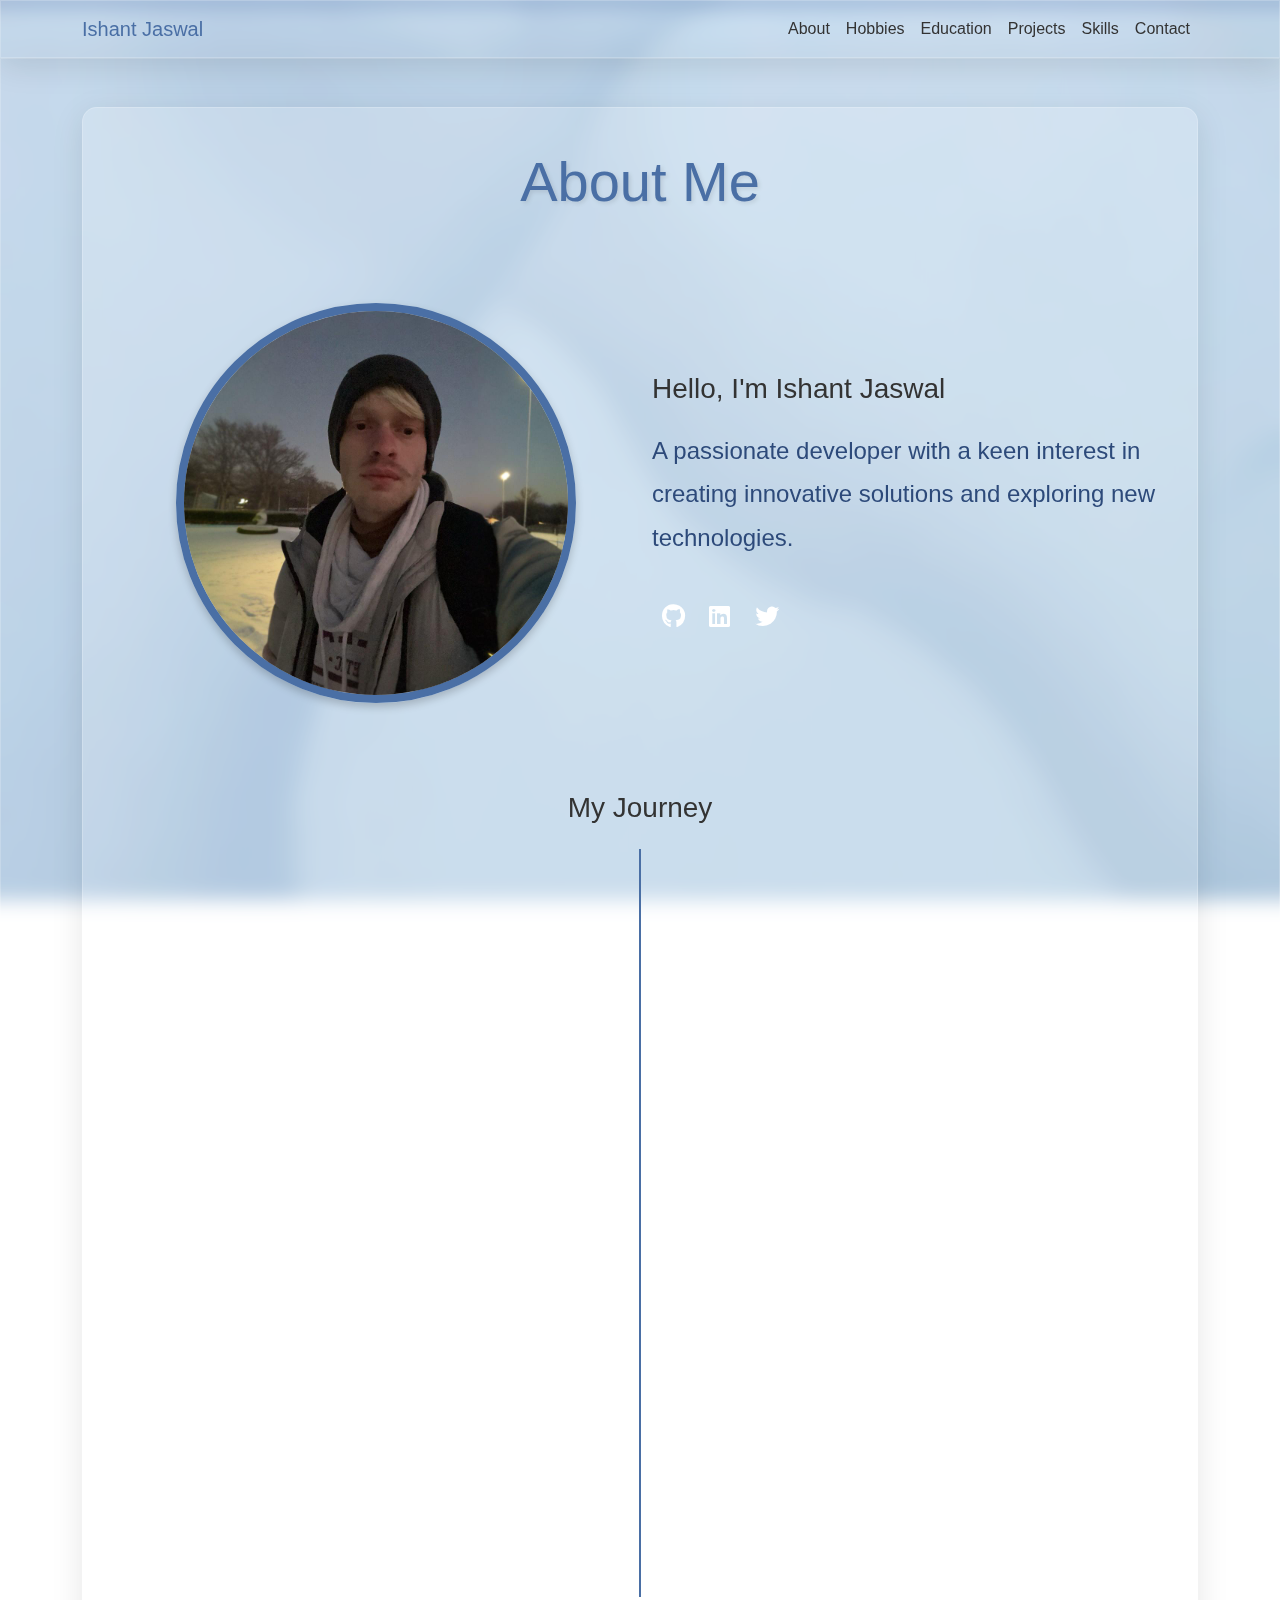
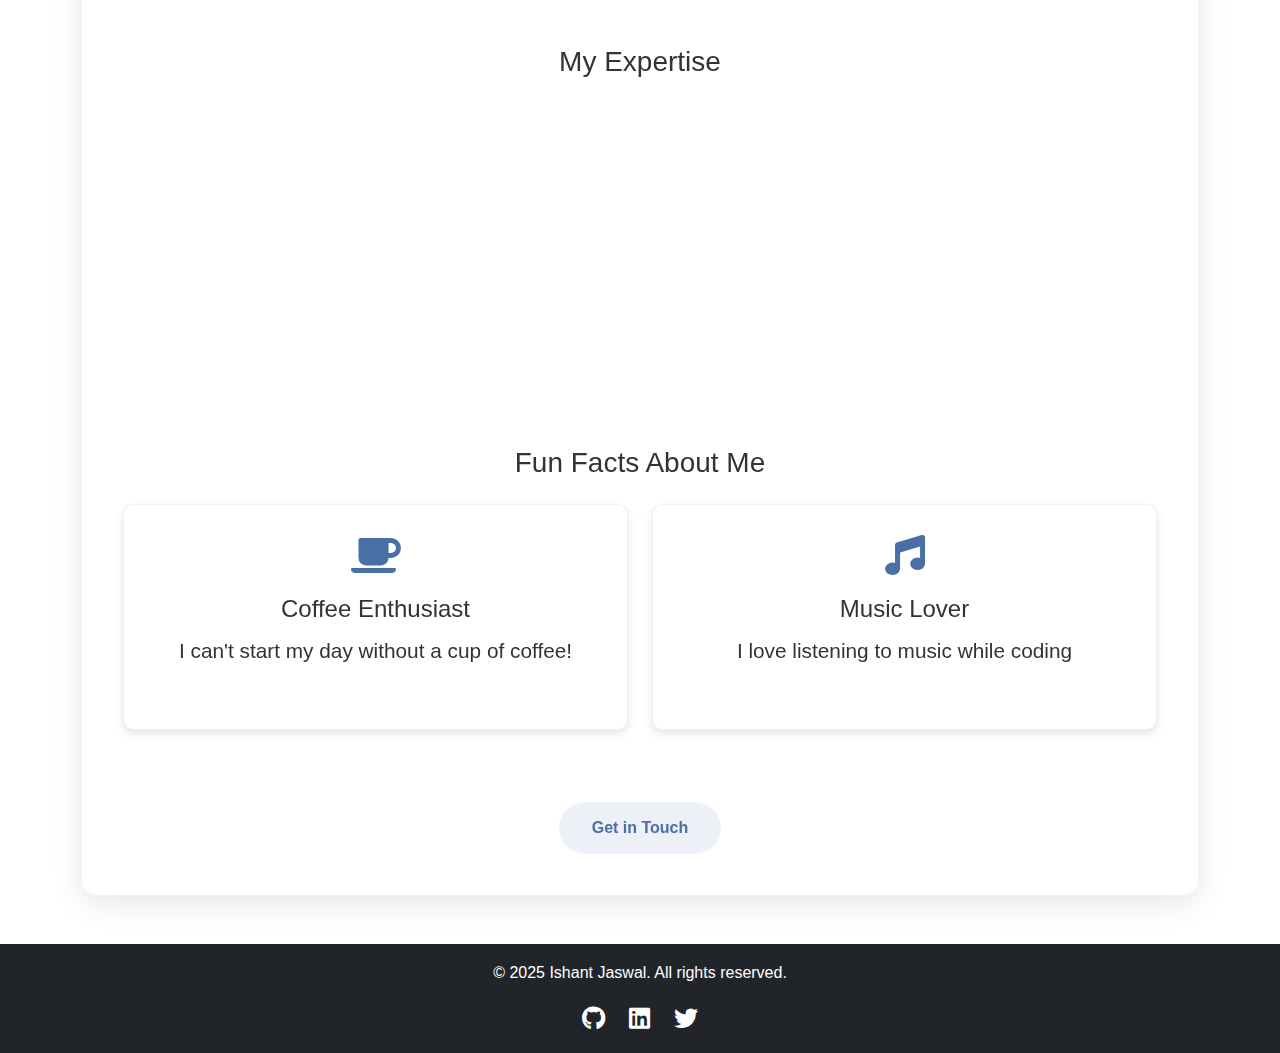
<file: about.html>
<!DOCTYPE html>
<html lang="en">
  <head>
    <meta charset="UTF-8" />
    <meta name="viewport" content="width=device-width, initial-scale=1.0" />
    <title>About - Ishant Jaswal</title>
    <!-- Bootstrap CSS -->
    <link
      href="https://cdn.jsdelivr.net/npm/bootstrap@5.3.0/dist/css/bootstrap.min.css"
      rel="stylesheet"
    />
    <!-- Font Awesome for Icons -->
    <link
      rel="stylesheet"
      href="https://cdnjs.cloudflare.com/ajax/libs/font-awesome/6.0.0/css/all.min.css"
    />
    <!-- Custom CSS -->
    <link rel="stylesheet" href="styles.css" />
    <link rel="stylesheet" href="animations.css" />
  </head>
  <body>
    <!-- Preloader -->
    <div class="preloader">
      <div class="spinner"></div>
    </div>

    <!-- Scroll Progress Bar -->
    <div class="scroll-progress"></div>

    <!-- Sticky Navigation Bar -->
    <nav class="navbar navbar-expand-lg navbar-light sticky-top">
      <div class="container">
        <a class="navbar-brand" href="index.html">Ishant Jaswal</a>
        <button
          class="navbar-toggler"
          type="button"
          data-bs-toggle="collapse"
          data-bs-target="#navbarNav"
          aria-controls="navbarNav"
          aria-expanded="false"
          aria-label="Toggle navigation"
        >
          <span class="navbar-toggler-icon"></span>
        </button>
        <div class="collapse navbar-collapse" id="navbarNav">
          <ul class="navbar-nav ms-auto">
            <li class="nav-item">
              <a class="nav-link active" href="about.html">About</a>
            </li>
            <li class="nav-item">
              <a class="nav-link" href="hobbies.html">Hobbies</a>
            </li>
            <li class="nav-item">
              <a class="nav-link" href="education.html">Education</a>
            </li>
            <li class="nav-item">
              <a class="nav-link" href="projects.html">Projects</a>
            </li>
            <li class="nav-item">
              <a class="nav-link" href="skills.html">Skills</a>
            </li>
            <li class="nav-item">
              <a class="nav-link" href="contact.html">Contact</a>
            </li>
          </ul>
        </div>
      </div>
    </nav>

    <!-- About Section -->
    <section id="about" class="py-5">
      <div class="container">
        <div id="particles-js"></div>
        <div class="about-content">
          <h2 class="text-center mb-5">About Me</h2>

          <!-- Profile Section -->
          <div class="row align-items-center mb-5">
            <div class="col-md-6 text-center">
              <div class="profile-img">
                <img
                  src="profile.jpg"
                  alt="Ishant Jaswal"
                  class="img-fluid rounded-circle"
                />
              </div>
            </div>
            <div class="col-md-6">
              <h3 class="mb-4">Hello, I'm Ishant Jaswal</h3>
              <p class="lead">
                A passionate developer with a keen interest in creating
                innovative solutions and exploring new technologies.
              </p>
              <div class="social-links mt-4">
                <a href="#" target="_blank"><i class="fab fa-github"></i></a>
                <a href="#" target="_blank"><i class="fab fa-linkedin"></i></a>
                <a href="#" target="_blank"><i class="fab fa-twitter"></i></a>
              </div>
            </div>
          </div>

          <!-- Timeline Section -->
          <div class="timeline-section mb-5">
            <h3 class="text-center mb-4">My Journey</h3>
            <div class="timeline">
              <div class="timeline-item">
                <div class="timeline-content">
                  <h4>2025 - Present</h4>
                  <p>Working on personal projects and expanding my skill set</p>
                </div>
              </div>
              <div class="timeline-item">
                <div class="timeline-content">
                  <h4>2022 - 2024</h4>
                  <p>
                    Completed various web development courses and certifications
                  </p>
                </div>
              </div>
              <div class="timeline-item">
                <div class="timeline-content">
                  <h4>2021 - 2022</h4>
                  <p>Started learning programming and web development</p>
                </div>
              </div>
            </div>
          </div>

          <!-- Skills Preview Section -->
          <div class="skills-preview mb-5">
            <h3 class="text-center mb-4">My Expertise</h3>
            <div class="row">
              <div class="col-md-4 mb-4">
                <div class="skill-card text-center">
                  <i class="fas fa-code skill-icon"></i>
                  <h4>Frontend Development</h4>
                  <p>HTML, CSS, JavaScript, React</p>
                </div>
              </div>
              <div class="col-md-4 mb-4">
                <div class="skill-card text-center">
                  <i class="fas fa-server skill-icon"></i>
                  <h4>Backend Development</h4>
                  <p>Node.js & SQL</p>
                </div>
              </div>
              <div class="col-md-4 mb-4">
                <div class="skill-card text-center">
                  <i class="fas fa-tools skill-icon"></i>
                  <h4>Tools & Others</h4>
                  <p>Git, VS Code, Bootstrap</p>
                </div>
              </div>
            </div>
          </div>

          <!-- Fun Facts Section -->
          <div class="fun-facts mb-5">
            <h3 class="text-center mb-4">Fun Facts About Me</h3>
            <div class="row">
              <div class="col-md-6 mb-4">
                <div class="fact-card">
                  <i class="fas fa-coffee fact-icon"></i>
                  <h4>Coffee Enthusiast</h4>
                  <p>I can't start my day without a cup of coffee!</p>
                </div>
              </div>
              <div class="col-md-6 mb-4">
                <div class="fact-card">
                  <i class="fas fa-music fact-icon"></i>
                  <h4>Music Lover</h4>
                  <p>I love listening to music while coding</p>
                </div>
              </div>
            </div>
          </div>

          <!-- Call to Action -->
          <div class="text-center mt-5">
            <a href="contact.html" class="btn btn-primary btn-lg"
              >Get in Touch</a
            >
          </div>
        </div>
      </div>
    </section>

    <!-- Footer -->
    <footer class="bg-dark text-white text-center py-3">
      <div class="container">
        <p>&copy; 2025 Ishant Jaswal. All rights reserved.</p>
        <div class="social-links">
          <a href="#" target="_blank"><i class="fab fa-github"></i></a>
          <a href="#" target="_blank"><i class="fab fa-linkedin"></i></a>
          <a href="#" target="_blank"><i class="fab fa-twitter"></i></a>
        </div>
      </div>
    </footer>

    <!-- Back to Top Button -->
    <button class="back-to-top" aria-label="Back to Top">
      <i class="fas fa-arrow-up"></i>
    </button>

    <!-- Bootstrap JS -->
    <script src="https://cdn.jsdelivr.net/npm/bootstrap@5.3.0/dist/js/bootstrap.bundle.min.js"></script>
    <!-- Custom JS -->
    <script src="script.js"></script>
  </body>
</html>
</file>
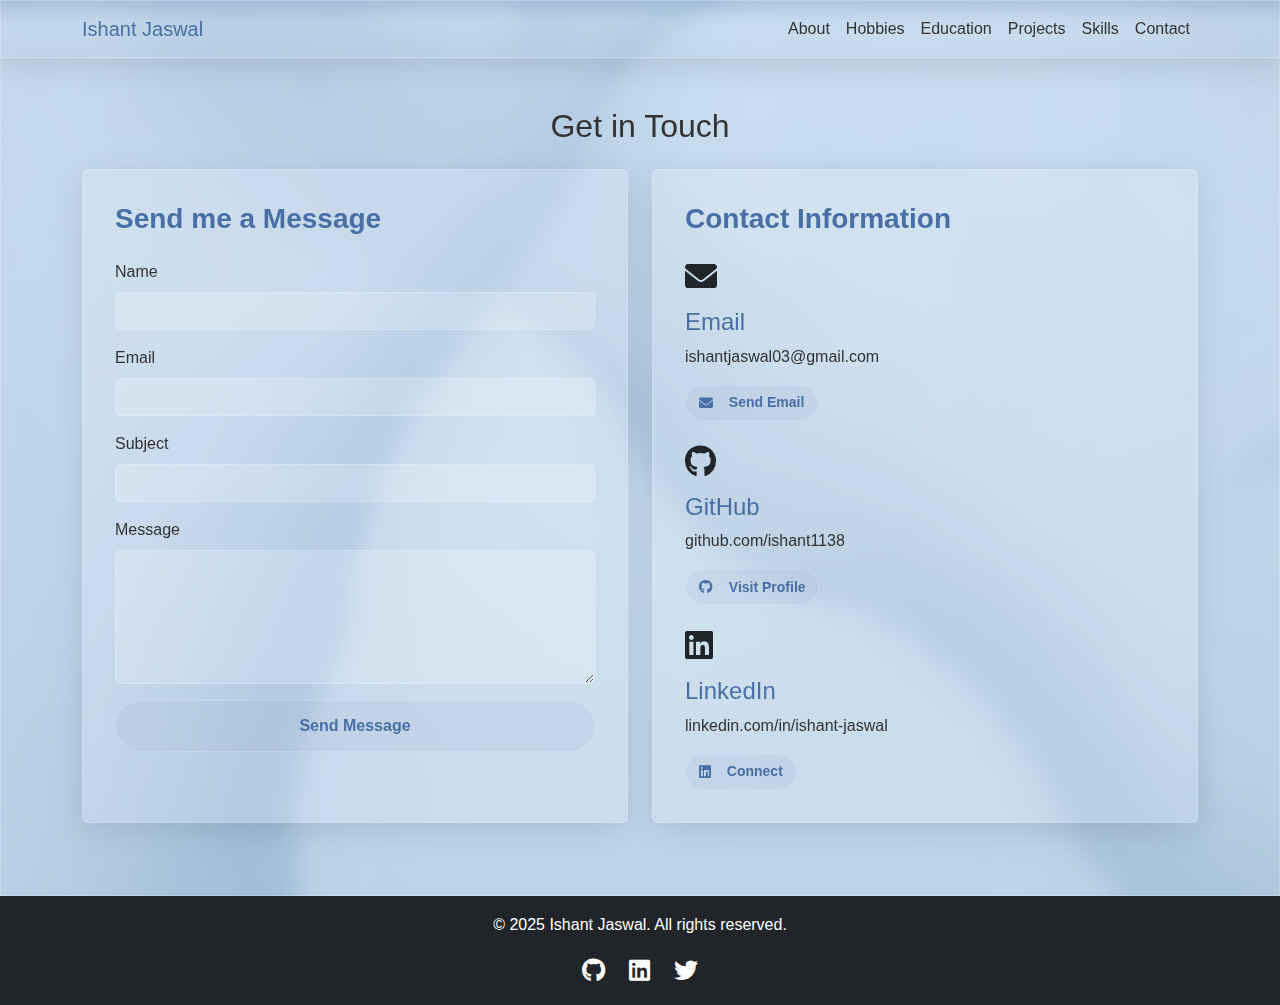
<file: contact.html>
<!DOCTYPE html>
<html lang="en">
  <head>
    <meta charset="UTF-8" />
    <meta name="viewport" content="width=device-width, initial-scale=1.0" />
    <title>Contact - Ishant Jaswal</title>
    <!-- Bootstrap CSS -->
    <link
      href="https://cdn.jsdelivr.net/npm/bootstrap@5.3.0/dist/css/bootstrap.min.css"
      rel="stylesheet"
    />
    <!-- Font Awesome for Icons -->
    <link
      rel="stylesheet"
      href="https://cdnjs.cloudflare.com/ajax/libs/font-awesome/6.0.0/css/all.min.css"
    />
    <!-- Custom CSS -->
    <link rel="stylesheet" href="styles.css" />
    <link rel="stylesheet" href="animations.css" />
  </head>
  <body>
    <!-- Preloader -->
    <div class="preloader">
      <div class="spinner"></div>
    </div>

    <!-- Scroll Progress Bar -->
    <div class="scroll-progress"></div>

    <!-- Sticky Navigation Bar -->
    <nav class="navbar navbar-expand-lg navbar-light sticky-top">
      <div class="container">
        <a class="navbar-brand" href="index.html">Ishant Jaswal</a>
        <button
          class="navbar-toggler"
          type="button"
          data-bs-toggle="collapse"
          data-bs-target="#navbarNav"
          aria-controls="navbarNav"
          aria-expanded="false"
          aria-label="Toggle navigation"
        >
          <span class="navbar-toggler-icon"></span>
        </button>
        <div class="collapse navbar-collapse" id="navbarNav">
          <ul class="navbar-nav ms-auto">
            <li class="nav-item">
              <a class="nav-link" href="about.html">About</a>
            </li>
            <li class="nav-item">
              <a class="nav-link" href="hobbies.html">Hobbies</a>
            </li>
            <li class="nav-item">
              <a class="nav-link" href="education.html">Education</a>
            </li>
            <li class="nav-item">
              <a class="nav-link" href="projects.html">Projects</a>
            </li>
            <li class="nav-item">
              <a class="nav-link" href="skills.html">Skills</a>
            </li>
            <li class="nav-item">
              <a class="nav-link active" href="contact.html">Contact</a>
            </li>
          </ul>
        </div>
      </div>
    </nav>

    <!-- Contact Section -->
    <section id="contact" class="py-5">
      <div class="container">
        <h2 class="text-center mb-4">Get in Touch</h2>
        <div class="row">
          <!-- Contact Form -->
          <div class="col-md-6 mb-4">
            <div class="card card-3d h-100 reveal">
              <div class="card-body">
                <h3 class="card-title text-center mb-4">Send me a Message</h3>
                <form id="contactForm">
                  <div class="mb-3">
                    <label for="name" class="form-label">Name</label>
                    <input
                      type="text"
                      class="form-control"
                      id="name"
                      required
                    />
                  </div>
                  <div class="mb-3">
                    <label for="email" class="form-label">Email</label>
                    <input
                      type="email"
                      class="form-control"
                      id="email"
                      required
                    />
                  </div>
                  <div class="mb-3">
                    <label for="subject" class="form-label">Subject</label>
                    <input
                      type="text"
                      class="form-control"
                      id="subject"
                      required
                    />
                  </div>
                  <div class="mb-3">
                    <label for="message" class="form-label">Message</label>
                    <textarea
                      class="form-control"
                      id="message"
                      rows="5"
                      required
                    ></textarea>
                  </div>
                  <button type="submit" class="btn btn-primary w-100">
                    Send Message
                  </button>
                </form>
              </div>
            </div>
          </div>

          <!-- Contact Information -->
          <div class="col-md-6 mb-4">
            <div class="card card-3d h-100 reveal">
              <div class="card-body">
                <h3 class="card-title text-center mb-4">Contact Information</h3>
                <div class="contact-info">
                  <div class="contact-item mb-4">
                    <i class="fas fa-envelope fa-2x mb-3"></i>
                    <h4>Email</h4>
                    <p>ishantjaswal03@gmail.com</p>
                    <div class="d-flex gap-2">
                      <a
                        href="mailto:ishantjaswal03@gmail.com"
                        class="btn btn-outline-primary btn-sm"
                      >
                        <i class="fas fa-envelope"></i> Send Email
                      </a>
                    </div>
                  </div>
                  <div class="contact-item mb-4">
                    <i class="fab fa-github fa-2x mb-3"></i>
                    <h4>GitHub</h4>
                    <p>github.com/ishant1138</p>
                    <div class="d-flex gap-2">
                      <a
                        href="https://github.com/ishant1138"
                        class="btn btn-outline-primary btn-sm"
                        target="_blank"
                      >
                        <i class="fab fa-github"></i> Visit Profile
                      </a>
                    </div>
                  </div>
                  <div class="contact-item">
                    <i class="fab fa-linkedin fa-2x mb-3"></i>
                    <h4>LinkedIn</h4>
                    <p>linkedin.com/in/ishant-jaswal</p>
                    <div class="d-flex gap-2">
                      <a
                        href="#"
                        class="btn btn-outline-primary btn-sm"
                        target="_blank"
                      >
                        <i class="fab fa-linkedin"></i> Connect
                      </a>
                    </div>
                  </div>
                </div>
              </div>
            </div>
          </div>
        </div>
      </div>
    </section>

    <!-- Footer -->
    <footer class="bg-dark text-white text-center py-3">
      <div class="container">
        <p>&copy; 2025 Ishant Jaswal. All rights reserved.</p>
        <div class="social-links">
          <a href="#" target="_blank"><i class="fab fa-github"></i></a>
          <a href="#" target="_blank"><i class="fab fa-linkedin"></i></a>
          <a href="#" target="_blank"><i class="fab fa-twitter"></i></a>
        </div>
      </div>
    </footer>

    <!-- Back to Top Button -->
    <button class="back-to-top" aria-label="Back to Top">
      <i class="fas fa-arrow-up"></i>
    </button>

    <!-- Bootstrap JS -->
    <script src="https://cdn.jsdelivr.net/npm/bootstrap@5.3.0/dist/js/bootstrap.bundle.min.js"></script>
    <!-- Custom JS -->
    <script src="script.js"></script>
  </body>
</html>
</file>
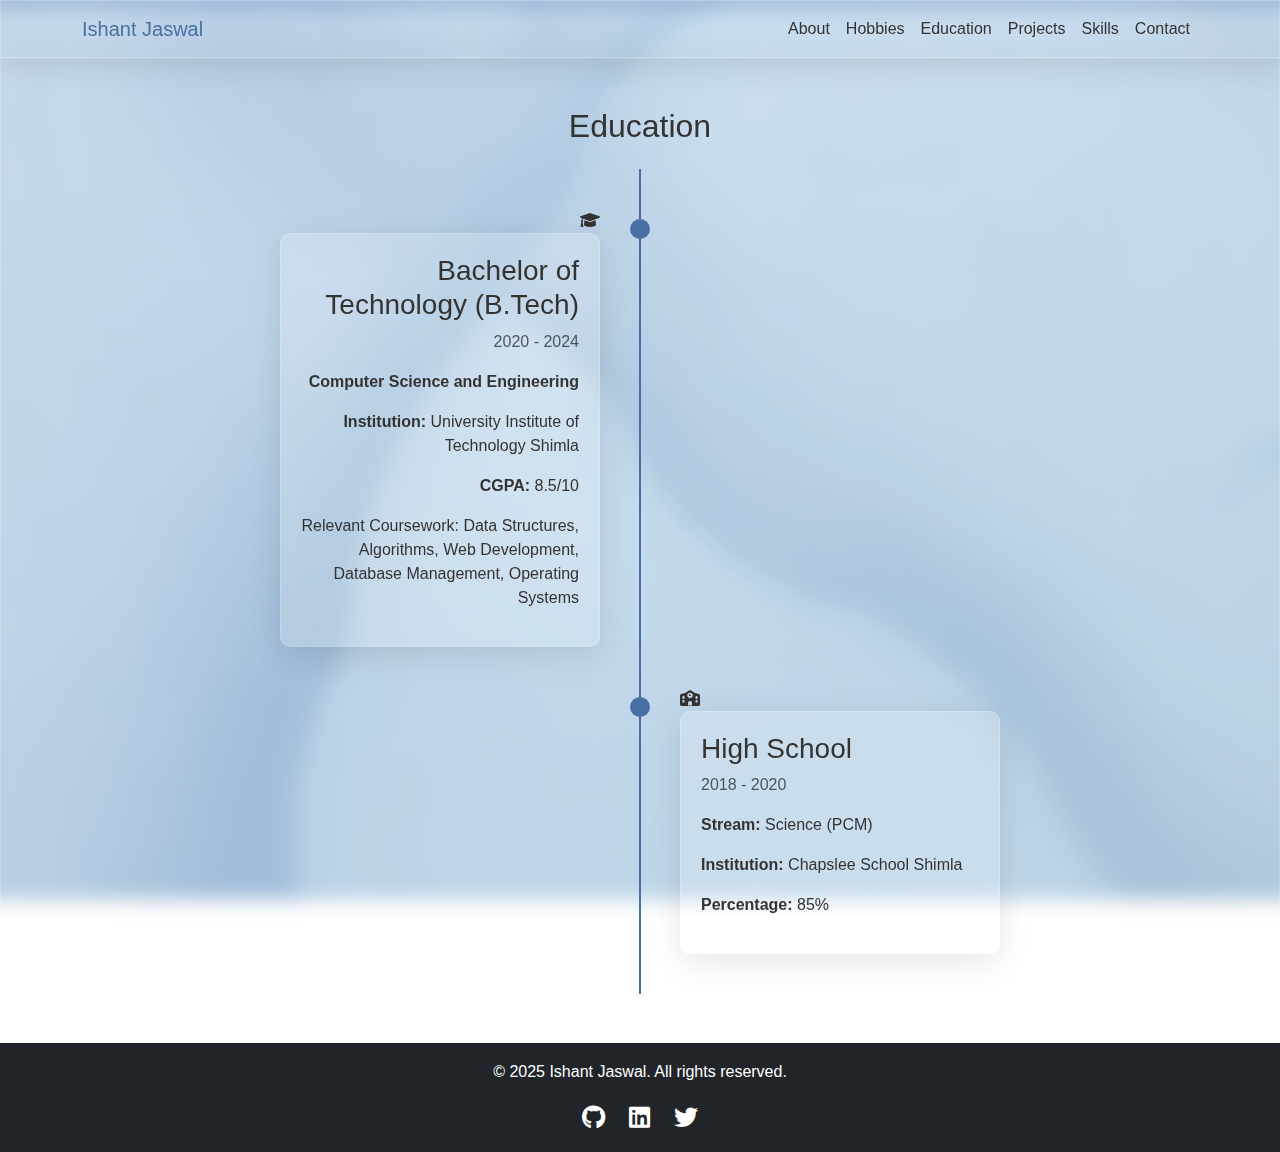
<file: education.html>
<!DOCTYPE html>
<html lang="en">
  <head>
    <meta charset="UTF-8" />
    <meta name="viewport" content="width=device-width, initial-scale=1.0" />
    <title>Education - Ishant Jaswal</title>
    <!-- Bootstrap CSS -->
    <link
      href="https://cdn.jsdelivr.net/npm/bootstrap@5.3.0/dist/css/bootstrap.min.css"
      rel="stylesheet"
    />
    <!-- Font Awesome for Icons -->
    <link
      rel="stylesheet"
      href="https://cdnjs.cloudflare.com/ajax/libs/font-awesome/6.0.0/css/all.min.css"
    />
    <!-- Custom CSS -->
    <link rel="stylesheet" href="styles.css" />
    <link rel="stylesheet" href="animations.css" />
  </head>
  <body>
    <!-- Preloader -->
    <div class="preloader">
      <div class="spinner"></div>
    </div>

    <!-- Scroll Progress Bar -->
    <div class="scroll-progress"></div>

    <!-- Sticky Navigation Bar -->
    <nav class="navbar navbar-expand-lg navbar-light sticky-top">
      <div class="container">
        <a class="navbar-brand" href="index.html">Ishant Jaswal</a>
        <button
          class="navbar-toggler"
          type="button"
          data-bs-toggle="collapse"
          data-bs-target="#navbarNav"
          aria-controls="navbarNav"
          aria-expanded="false"
          aria-label="Toggle navigation"
        >
          <span class="navbar-toggler-icon"></span>
        </button>
        <div class="collapse navbar-collapse" id="navbarNav">
          <ul class="navbar-nav ms-auto">
            <li class="nav-item">
              <a class="nav-link" href="about.html">About</a>
            </li>
            <li class="nav-item">
              <a class="nav-link" href="hobbies.html">Hobbies</a>
            </li>
            <li class="nav-item">
              <a class="nav-link active" href="education.html">Education</a>
            </li>
            <li class="nav-item">
              <a class="nav-link" href="projects.html">Projects</a>
            </li>
            <li class="nav-item">
              <a class="nav-link" href="skills.html">Skills</a>
            </li>
            <li class="nav-item">
              <a class="nav-link" href="contact.html">Contact</a>
            </li>
          </ul>
        </div>
      </div>
    </nav>

    <!-- Education Section -->
    <section id="education" class="py-5">
      <div class="container">
        <h2 class="text-center mb-4">Education</h2>
        <div class="timeline">
          <!-- Bachelor's Degree -->
          <div class="timeline-item reveal">
            <div class="timeline-icon">
              <i class="fas fa-graduation-cap"></i>
            </div>
            <div class="timeline-content">
              <h3>Bachelor of Technology (B.Tech)</h3>
              <p class="text-muted">2020 - 2024</p>
              <p><strong>Computer Science and Engineering</strong></p>
              <p>
                <strong>Institution:</strong> University Institute of Technology
                Shimla
              </p>
              <p><strong>CGPA:</strong> 8.5/10</p>
              <p>
                Relevant Coursework: Data Structures, Algorithms, Web
                Development, Database Management, Operating Systems
              </p>
            </div>
          </div>

          <!-- High School -->
          <div class="timeline-item reveal">
            <div class="timeline-icon">
              <i class="fas fa-school"></i>
            </div>
            <div class="timeline-content">
              <h3>High School</h3>
              <p class="text-muted">2018 - 2020</p>
              <p><strong>Stream:</strong> Science (PCM)</p>
              <p><strong>Institution:</strong> Chapslee School Shimla</p>
              <p><strong>Percentage:</strong> 85%</p>
            </div>
          </div>
        </div>
      </div>
    </section>

    <!-- Footer -->
    <footer class="bg-dark text-white text-center py-3">
      <div class="container">
        <p>&copy; 2025 Ishant Jaswal. All rights reserved.</p>
        <div class="social-links">
          <a href="#" target="_blank"><i class="fab fa-github"></i></a>
          <a href="#" target="_blank"><i class="fab fa-linkedin"></i></a>
          <a href="#" target="_blank"><i class="fab fa-twitter"></i></a>
        </div>
      </div>
    </footer>

    <!-- Back to Top Button -->
    <button class="back-to-top" aria-label="Back to Top">
      <i class="fas fa-arrow-up"></i>
    </button>

    <!-- Bootstrap JS -->
    <script src="https://cdn.jsdelivr.net/npm/bootstrap@5.3.0/dist/js/bootstrap.bundle.min.js"></script>
    <!-- Custom JS -->
    <script src="script.js"></script>
  </body>
</html>
</file>
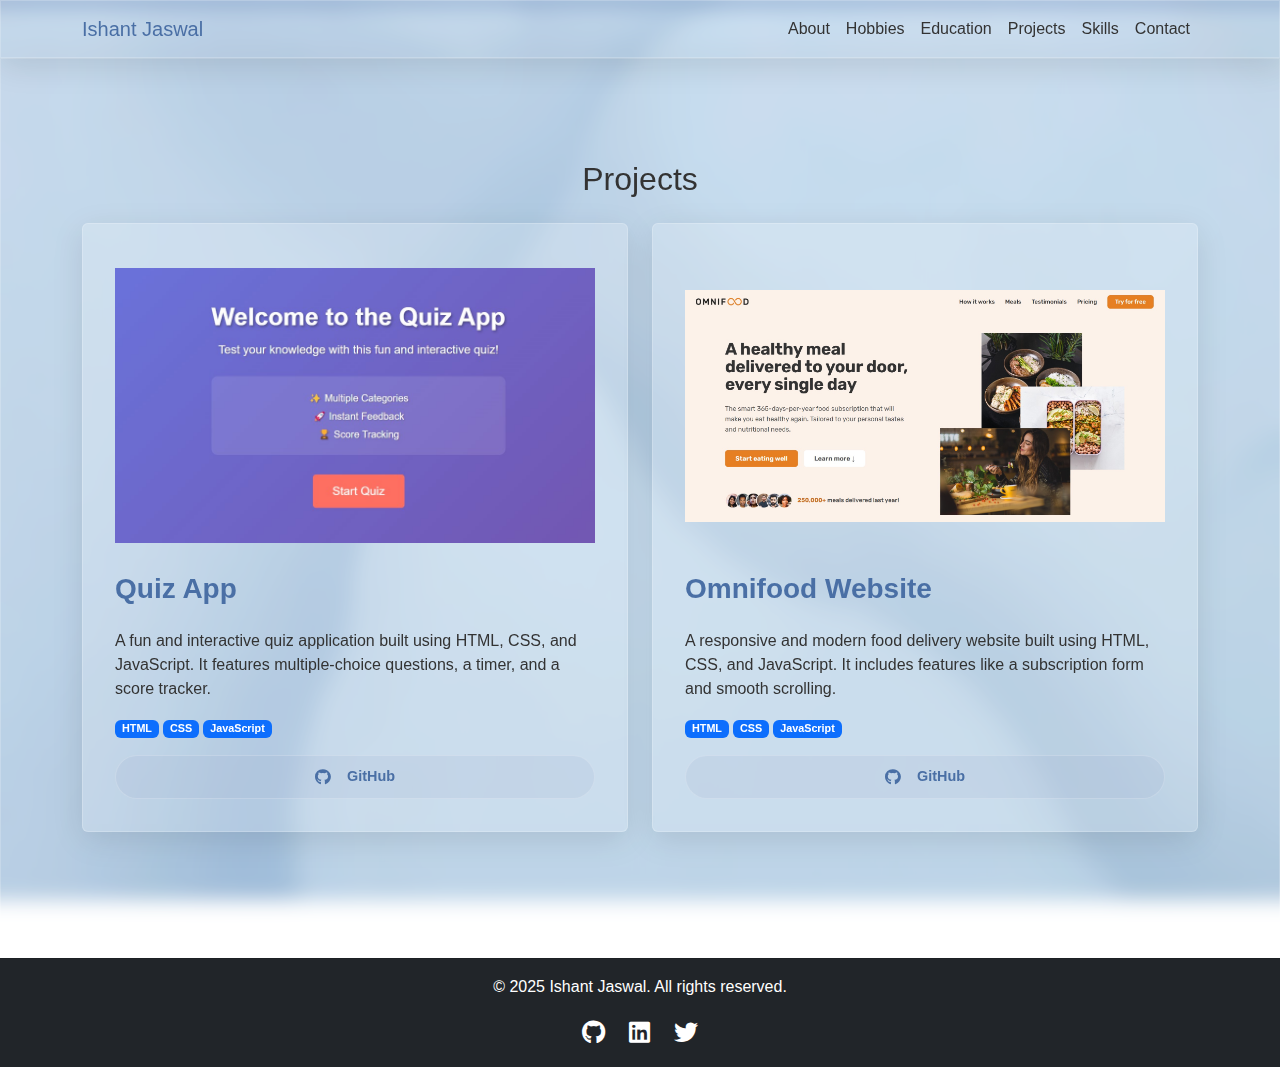
<file: projects.html>
<!DOCTYPE html>
<html lang="en">
  <head>
    <meta charset="UTF-8" />
    <meta name="viewport" content="width=device-width, initial-scale=1.0" />
    <title>Projects - Ishant Jaswal</title>
    <!-- Bootstrap CSS -->
    <link
      href="https://cdn.jsdelivr.net/npm/bootstrap@5.3.0/dist/css/bootstrap.min.css"
      rel="stylesheet"
    />
    <!-- Font Awesome for Icons -->
    <link
      rel="stylesheet"
      href="https://cdnjs.cloudflare.com/ajax/libs/font-awesome/6.0.0/css/all.min.css"
    />
    <!-- Custom CSS -->
    <link rel="stylesheet" href="styles.css" />
    <link rel="stylesheet" href="animations.css" />
  </head>
  <body>
    <!-- Preloader -->
    <div class="preloader">
      <div class="spinner"></div>
    </div>

    <!-- Scroll Progress Bar -->
    <div class="scroll-progress"></div>

    <!-- Sticky Navigation Bar -->
    <nav class="navbar navbar-expand-lg navbar-light sticky-top">
      <div class="container">
        <a class="navbar-brand" href="index.html">Ishant Jaswal</a>
        <button
          class="navbar-toggler"
          type="button"
          data-bs-toggle="collapse"
          data-bs-target="#navbarNav"
          aria-controls="navbarNav"
          aria-expanded="false"
          aria-label="Toggle navigation"
        >
          <span class="navbar-toggler-icon"></span>
        </button>
        <div class="collapse navbar-collapse" id="navbarNav">
          <ul class="navbar-nav ms-auto">
            <li class="nav-item">
              <a class="nav-link" href="about.html">About</a>
            </li>
            <li class="nav-item">
              <a class="nav-link" href="hobbies.html">Hobbies</a>
            </li>
            <li class="nav-item">
              <a class="nav-link" href="education.html">Education</a>
            </li>
            <li class="nav-item">
              <a class="nav-link active" href="projects.html">Projects</a>
            </li>
            <li class="nav-item">
              <a class="nav-link" href="skills.html">Skills</a>
            </li>
            <li class="nav-item">
              <a class="nav-link" href="contact.html">Contact</a>
            </li>
            
            </li>
          </ul>
        </div>
      </div>
    </nav>

    <!-- Projects Section -->
    <section id="projects" class="py-5">
      <div class="container">
        <h2 class="text-center mb-4">Projects</h2>
        <div class="row">
          <!-- Quiz App -->
          <div class="col-md-6 mb-4">
            <div class="card card-3d h-100 reveal">
              <div class="card-body">
                <div class="project-image mb-3">
                  <img
                    src="quizz app.jpg"
                    alt="Quiz App"
                    class="img-fluid rounded"
                  />
                </div>
                <h3 class="card-title">Quiz App</h3>
                <p class="card-text">
                  A fun and interactive quiz application built using HTML, CSS,
                  and JavaScript. It features multiple-choice questions, a
                  timer, and a score tracker.
                </p>
                <div class="tech-stack mb-3">
                  <span class="badge bg-primary">HTML</span>
                  <span class="badge bg-primary">CSS</span>
                  <span class="badge bg-primary">JavaScript</span>
                </div>
                <div class="project-links">
                  <a
                    href="https://github.com/ishant1138/quizapp.git"
                    class="btn btn-primary me-2"
                    target="_blank"
                    ><i class="fab fa-github"></i> GitHub</a
                  >
                  
                  
                </div>
              </div>
            </div>
          </div>

          <!-- Omnifood Website -->
          <div class="col-md-6 mb-4">
            <div class="card card-3d h-100 reveal">
              <div class="card-body">
                <div class="project-image mb-3">
                  <img
                    src="omnifood.jpg"
                    alt="Omnifood Website"
                    class="img-fluid rounded"
                  />
                </div>
                <h3 class="card-title">Omnifood Website</h3>
                <p class="card-text">
                  A responsive and modern food delivery website built using
                  HTML, CSS, and JavaScript. It includes features like a
                  subscription form and smooth scrolling.
                </p>
                <div class="tech-stack mb-3">
                  <span class="badge bg-primary">HTML</span>
                  <span class="badge bg-primary">CSS</span>
                  <span class="badge bg-primary">JavaScript</span>
                </div>
                <div class="project-links">
                  <a
                    href="https://github.com/ishant1138/omnifood.git"
                    class="btn btn-primary me-2"
                    target="_blank"
                    ><i class="fab fa-github"></i> GitHub</a
                  >
                  
                </div>
              </div>
            </div>
          </div>
        </div>
      </div>
    </section>

    <!-- Footer -->
    <footer class="bg-dark text-white text-center py-3">
      <div class="container">
        <p>&copy; 2025 Ishant Jaswal. All rights reserved.</p>
        <div class="social-links">
          <a href="#" target="_blank"><i class="fab fa-github"></i></a>
          <a href="#" target="_blank"><i class="fab fa-linkedin"></i></a>
          <a href="#" target="_blank"><i class="fab fa-twitter"></i></a>
        </div>
      </div>
    </footer>

    <!-- Back to Top Button -->
    <button class="back-to-top" aria-label="Back to Top">
      <i class="fas fa-arrow-up"></i>
    </button>

    <!-- Bootstrap JS -->
    <script src="https://cdn.jsdelivr.net/npm/bootstrap@5.3.0/dist/js/bootstrap.bundle.min.js"></script>
    <!-- Custom JS -->
    <script src="script.js"></script>
  </body>
</html>
</file>
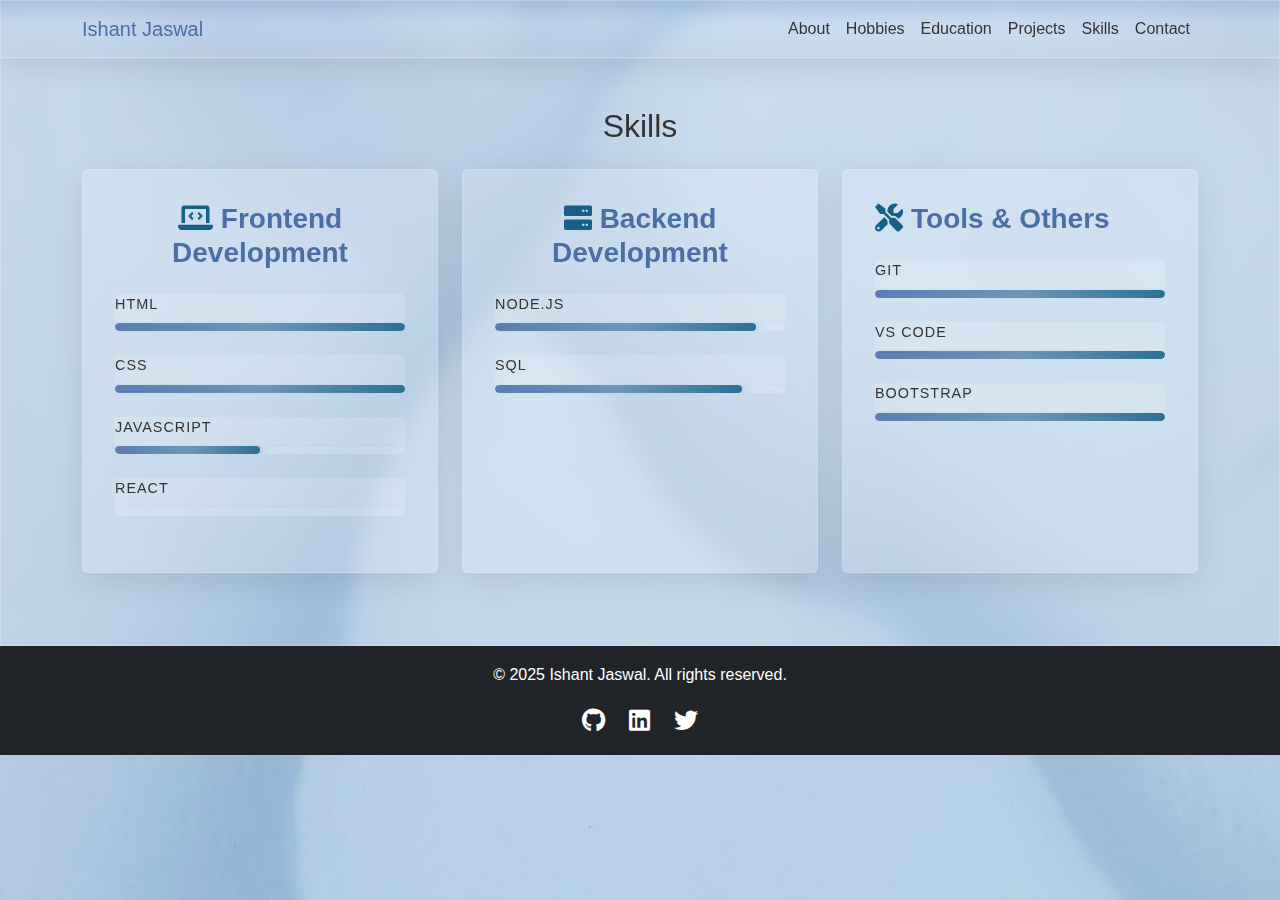
<file: skills.html>
<!DOCTYPE html>
<html lang="en">
  <head>
    <meta charset="UTF-8" />
    <meta name="viewport" content="width=device-width, initial-scale=1.0" />
    <title>Skills - Ishant Jaswal</title>
    <!-- Bootstrap CSS -->
    <link
      href="https://cdn.jsdelivr.net/npm/bootstrap@5.3.0/dist/css/bootstrap.min.css"
      rel="stylesheet"
    />
    <!-- Font Awesome for Icons -->
    <link
      rel="stylesheet"
      href="https://cdnjs.cloudflare.com/ajax/libs/font-awesome/6.0.0/css/all.min.css"
    />
    <!-- Custom CSS -->
    <link rel="stylesheet" href="styles.css" />
    <link rel="stylesheet" href="animations.css" />
  </head>
  <body>
    <!-- Preloader -->
    <div class="preloader">
      <div class="spinner"></div>
    </div>

    <!-- Scroll Progress Bar -->
    <div class="scroll-progress"></div>

    <!-- Sticky Navigation Bar -->
    <nav class="navbar navbar-expand-lg navbar-light sticky-top">
      <div class="container">
        <a class="navbar-brand" href="index.html">Ishant Jaswal</a>
        <button
          class="navbar-toggler"
          type="button"
          data-bs-toggle="collapse"
          data-bs-target="#navbarNav"
          aria-controls="navbarNav"
          aria-expanded="false"
          aria-label="Toggle navigation"
        >
          <span class="navbar-toggler-icon"></span>
        </button>
        <div class="collapse navbar-collapse" id="navbarNav">
          <ul class="navbar-nav ms-auto">
            <li class="nav-item">
              <a class="nav-link" href="about.html">About</a>
            </li>
            <li class="nav-item">
              <a class="nav-link" href="hobbies.html">Hobbies</a>
            </li>
            <li class="nav-item">
              <a class="nav-link" href="education.html">Education</a>
            </li>
            <li class="nav-item">
              <a class="nav-link" href="projects.html">Projects</a>
            </li>
            <li class="nav-item">
              <a class="nav-link active" href="skills.html">Skills</a>
            </li>
            <li class="nav-item">
              <a class="nav-link" href="contact.html">Contact</a>
            </li>
          </ul>
        </div>
      </div>
    </nav>

    <!-- Skills Section -->
    <section id="skills" class="py-5">
      <div class="container">
        <h2 class="text-center mb-4">Skills</h2>
        <div class="row">
          <!-- Frontend Skills -->
          <div class="col-md-4 mb-4">
            <div class="card card-3d h-100 reveal">
              <div class="card-body">
                <h3 class="card-title text-center mb-4">
                  <i class="fas fa-laptop-code me-2"></i>Frontend Development
                </h3>
                <div class="skill-bar mb-4">
                  <div class="skill-name">HTML</div>
                  <div class="skill-progress">
                    <div class="progress-bar" data-progress="100"></div>
                  </div>
                </div>
                <div class="skill-bar mb-4">
                  <div class="skill-name">CSS</div>
                  <div class="skill-progress">
                    <div class="progress-bar" data-progress="100"></div>
                  </div>
                </div>
                <div class="skill-bar mb-4">
                  <div class="skill-name">JavaScript</div>
                  <div class="skill-progress">
                    <div class="progress-bar" data-progress="50"></div>
                  </div>
                </div>
                <div class="skill-bar mb-4">
                  <div class="skill-name">React</div>
                  <div class="skill-progress">
                    <div class="progress-bar" data-progress="0"></div>
                  </div>
                </div>
              </div>
            </div>
          </div>

          <!-- Backend Development -->
          <div class="col-md-4 mb-4">
            <div class="card card-3d h-100 reveal">
              <div class="card-body">
                <h3 class="card-title text-center mb-4">
                  <i class="fas fa-server me-2"></i>Backend Development
                </h3>
                <div class="skill-bar mb-4">
                  <div class="skill-name">Node.js</div>
                  <div class="skill-progress">
                    <div class="progress-bar" data-progress="90"></div>
                  </div>
                </div>
                <div class="skill-bar mb-4">
                  <div class="skill-name">SQL</div>
                  <div class="skill-progress">
                    <div class="progress-bar" data-progress="85"></div>
                  </div>
                </div>
              </div>
            </div>
          </div>

          <!-- Tools & Others -->
          <div class="col-md-4 mb-4">
            <div class="card card-3d h-100 reveal">
              <div class="card-body">
                <h3 class="card-title text-center mb-4">
                  <i class="fas fa-tools me-2"></i>Tools & Others
                </h3>
                <div class="skill-bar mb-4">
                  <div class="skill-name">Git</div>
                  <div class="skill-progress">
                    <div class="progress-bar" data-progress="100"></div>
                  </div>
                </div>
                <div class="skill-bar mb-4">
                  <div class="skill-name">VS Code</div>
                  <div class="skill-progress">
                    <div class="progress-bar" data-progress="100"></div>
                  </div>
                </div>
                <div class="skill-bar mb-4">
                  <div class="skill-name">Bootstrap</div>
                  <div class="skill-progress">
                    <div class="progress-bar" data-progress="100"></div>
                  </div>
                </div>
              </div>
            </div>
          </div>
        </div>
      </div>
    </section>

    <!-- Footer -->
    <footer class="bg-dark text-white text-center py-3">
      <div class="container">
        <p>&copy; 2025 Ishant Jaswal. All rights reserved.</p>
        <div class="social-links">
          <a href="#" target="_blank"><i class="fab fa-github"></i></a>
          <a href="#" target="_blank"><i class="fab fa-linkedin"></i></a>
          <a href="#" target="_blank"><i class="fab fa-twitter"></i></a>
        </div>
      </div>
    </footer>

    <!-- Back to Top Button -->
    <button class="back-to-top" aria-label="Back to Top">
      <i class="fas fa-arrow-up"></i>
    </button>

    <!-- Bootstrap JS -->
    <script src="https://cdn.jsdelivr.net/npm/bootstrap@5.3.0/dist/js/bootstrap.bundle.min.js"></script>
    <!-- Custom JS -->
    <script src="script.js"></script>
  </body>
</html>
</file>
<file: styles.css>
:root {
  /* Primary Colors */
  --primary-color: #4a6fa5; /* Deep Blue */
  --primary-light: #6b8cbe; /* Lighter Blue */
  --primary-dark: #2d4a7a; /* Darker Blue */

  /* Secondary Colors */
  --secondary-color: #166088; /* Teal Blue */
  --secondary-light: #4a9fe0; /* Light Teal */
  --secondary-dark: #0c3b5e; /* Dark Teal */

  /* Accent Colors */
  --accent-color: #ff6b6b; /* Coral Red */
  --accent-light: #ff8e8e; /* Light Coral */
  --accent-dark: #e64a4a; /* Dark Coral */

  /* Neutral Colors */
  --light-color: #f8f9fa; /* Light Gray */
  --dark-color: #212529; /* Dark Gray */
  --text-color: #333333; /* Text Color */
  --text-light: #6c757d; /* Light Text */

  /* Background Colors */
  --bg-light: #ffffff; /* White */
  --bg-dark: #f1f3f5; /* Light Gray */

  /* Gradient */
  --gradient-primary: linear-gradient(
    135deg,
    var(--primary-color),
    var(--primary-dark)
  );
  --gradient-secondary: linear-gradient(
    135deg,
    var(--secondary-color),
    var(--secondary-dark)
  );
  --gradient-accent: linear-gradient(
    135deg,
    var(--accent-color),
    var(--accent-dark)
  );
}

/* Global Styles */
body {
  font-family: "Poppins", sans-serif;
  color: var(--text-color);
  background: linear-gradient(135deg, rgba(74, 111, 165, 0.1) 0%, rgba(22, 96, 136, 0.1) 100%),
              url('../images/background.jpg');
  background-size: cover;
  background-position: center;
  background-attachment: fixed;
  min-height: 100vh;
  position: relative;
}

/* Remove the overlay */
body::before {
  display: none;
}

/* Preloader */
.preloader {
  position: fixed;
  top: 0;
  left: 0;
  width: 100%;
  height: 100%;
  background: var(--bg-light);
  display: flex;
  align-items: center;
  justify-content: center;
  z-index: 1000;
  transition: opacity 0.5s ease, visibility 0.5s ease;
}

.preloader.hide {
  opacity: 0;
  visibility: hidden;
}

.preloader .spinner {
  border: 4px solid var(--primary-color);
  border-top: 4px solid var(--secondary-color);
  border-radius: 50%;
  width: 50px;
  height: 50px;
  animation: spin 1s linear infinite;
}

@keyframes spin {
  0% {
    transform: rotate(0deg);
  }
  100% {
    transform: rotate(360deg);
  }
}

/* Scroll Progress Bar */
.scroll-progress {
  position: fixed;
  top: 0;
  left: 0;
  width: 100%;
  height: 4px;
  background: var(--primary-light);
  z-index: 1000;
}

.scroll-progress::before {
  content: '';
  position: absolute;
  top: 0;
  left: 0;
  width: var(--scroll, 0);
  height: 100%;
  background: var(--primary-color);
  transition: width 0.1s ease;
}

/* Update the JavaScript to show progress */
document.addEventListener('DOMContentLoaded', function() {
  const progressBar = document.querySelector('.scroll-progress');
  
  window.addEventListener('scroll', () => {
    const windowHeight = document.documentElement.scrollHeight - document.documentElement.clientHeight;
    const scrolled = (window.scrollY / windowHeight) * 100;
    progressBar.style.setProperty('--scroll', scrolled + '%');
  });
});

/* Hero Section */
#hero {
  position: relative;
  min-height: 100vh;
  background: transparent;
  padding: 100px 0;
  color: var(--text-color);
  overflow: hidden;
}

.hero-content {
  position: relative;
  z-index: 2;
}

.hero-image {
  position: absolute;
  right: 0;
  top: 50%;
  transform: translateY(-50%);
  width: 40%;
  max-width: 500px;
  z-index: 1;
}

.hero-image img {
  width: 100%;
  height: auto;
  border-radius: 20px;
  box-shadow: 0 10px 30px rgba(0, 0, 0, 0.1);
}

#hero::before {
  content: '';
  position: absolute;
  top: 0;
  left: 0;
  right: 0;
  bottom: 0;
  background: 
    linear-gradient(45deg, rgba(0, 123, 255, 0.05) 0%, transparent 50%),
    linear-gradient(-45deg, rgba(108, 117, 125, 0.05) 0%, transparent 50%);
  pointer-events: none;
}

#hero h1 {
  font-size: 4rem;
  font-weight: bold;
  animation: fadeIn 2s ease-in-out;
  color: var(--secondary-color);
}

#hero .lead {
  font-size: 1.5rem;
  margin-bottom: 20px;
  animation: slideUp 1.5s ease-in-out;
}

#hero .tagline {
  font-size: 1.2rem;
  font-style: italic;
  color: #666;
  margin-bottom: 30px;
}

#hero .btn-primary {
  background-color: var(--primary-color);
  border: none;
  color: var(--bg-light);
  margin-top: 20px;
  animation: slideUp 1.5s ease-in-out;
}

#hero .btn-primary:hover {
  background-color: var(--primary-dark);
}

#hero .btn-outline-light {
  border: 2px solid var(--primary-color);
  color: var(--primary-color);
  transition: background-color 0.3s ease, color 0.3s ease;
}

#hero .btn-outline-light:hover {
  background-color: var(--primary-color);
  color: var(--bg-light);
}

.profile-img img {
  max-width: 300px;
  border-radius: 50%;
  border: 5px solid var(--primary-color);
  box-shadow: 0 4px 8px rgba(0, 0, 0, 0.2);
  transition: none;
}

.profile-img img:hover {
  transform: none;
  box-shadow: 0 4px 8px rgba(0, 0, 0, 0.2);
}

.social-links a {
  color: var(--bg-light);
  margin: 0 10px;
  font-size: 1.5rem;
  transition: none;
}

.social-links a:hover {
  color: var(--accent-color);
}

/* Particles.js */
#particles-js {
  position: absolute;
  width: 100%;
  height: 100%;
  top: 0;
  left: 0;
  z-index: -1;
}

/* Sections */
section {
  position: relative;
  padding: 80px 0;
}

section::before {
  display: none;
}

/* Navbar */
.navbar {
  background: rgba(255, 255, 255, 0.1) !important;
  backdrop-filter: blur(10px);
  box-shadow: 0 2px 4px rgba(0, 0, 0, 0.1);
  transition: background-color 0.5s ease;
}

.navbar .navbar-brand {
  color: var(--primary-color) !important;
  transition: color 0.5s ease;
}

.navbar .nav-link {
  color: var(--text-color) !important;
  transition: color 0.5s ease;
}

.navbar .nav-link:hover {
  color: var(--primary-color) !important;
}

/* Cards */
.card {
  background: rgba(255, 255, 255, 0.1) !important;
  backdrop-filter: blur(10px);
  -webkit-backdrop-filter: blur(10px);
  border: 1px solid rgba(255, 255, 255, 0.2);
  box-shadow: 0 8px 32px rgba(0, 0, 0, 0.1);
  transition: all 0.3s ease;
}

.card:hover {
  background: rgba(255, 255, 255, 0.2) !important;
  transform: translateY(-5px);
  box-shadow: 0 15px 35px rgba(0, 0, 0, 0.2);
  border: 1px solid rgba(255, 255, 255, 0.3);
}

.card-title {
  color: var(--primary-color);
  transition: color 0.5s ease;
}

.card-text {
  color: var(--text-color);
  transition: color 0.5s ease;
}

/* Buttons */
.btn-primary,
.btn-outline-primary,
.download-btn {
  padding: 0.8rem 2rem;
  font-size: 1rem;
  border-radius: 30px;
  display: inline-flex;
  align-items: center;
  gap: 0.5rem;
  transition: all 0.3s ease;
  background: rgba(74, 111, 165, 0.1);
  backdrop-filter: blur(5px);
  -webkit-backdrop-filter: blur(5px);
  border: 1px solid rgba(255, 255, 255, 0.2);
  color: var(--primary-color);
}

.btn-primary i,
.btn-outline-primary i,
.download-btn i {
  font-size: 1rem;
  transition: transform 0.3s ease;
}

.btn-primary:hover,
.btn-outline-primary:hover,
.download-btn:hover {
  background: rgba(74, 111, 165, 0.2);
  border-color: rgba(255, 255, 255, 0.3);
  color: var(--primary-dark);
}

/* Footer */
footer {
  position: relative;
  background: rgba(255, 255, 255, 0.8);
  backdrop-filter: blur(10px);
  border-top: 1px solid rgba(0, 0, 0, 0.1);
  z-index: 1;
}

.social-links a {
  color: var(--bg-light);
  margin: 0 10px;
  font-size: 1.5rem;
  transition: color 0.5s ease;
}

.social-links a:hover {
  color: var(--accent-color);
}

/* Animations */
@keyframes fadeIn {
  from {
    opacity: 0;
    transform: translateY(20px);
  }
  to {
    opacity: 1;
    transform: translateY(0);
  }
}

@keyframes slideUp {
  from {
    transform: translateY(50px);
    opacity: 0;
  }
  to {
    transform: translateY(0);
    opacity: 1;
  }
}

@keyframes float {
  0% {
    transform: translateY(0);
  }
  50% {
    transform: translateY(-10px);
  }
  100% {
    transform: translateY(0);
  }
}

@keyframes slideInLeft {
  from {
    opacity: 0;
    transform: translateX(-50px);
  }
  to {
    opacity: 1;
    transform: translateX(0);
  }
}

@keyframes slideInRight {
  from {
    opacity: 0;
    transform: translateX(50px);
  }
  to {
    opacity: 1;
    transform: translateX(0);
  }
}

@keyframes scaleIn {
  from {
    opacity: 0;
    transform: scale(0.9);
  }
  to {
    opacity: 1;
    transform: scale(1);
  }
}

/* Animation Classes */
.animate-fadeIn {
  animation: fadeIn 1s ease-out forwards;
}

.animate-slideInLeft {
  animation: slideInLeft 1s ease-out forwards;
}

.animate-slideInRight {
  animation: slideInRight 1s ease-out forwards;
}

.animate-scaleIn {
  animation: scaleIn 0.5s ease-out forwards;
}

/* Skills Section Enhanced Styles */
.skill-bar {
  margin-bottom: 1.5rem;
  position: relative;
  overflow: hidden;
  border-radius: 4px;
  background: rgba(255, 255, 255, 0.05);
  backdrop-filter: blur(5px);
}

.skill-name {
  display: flex;
  justify-content: space-between;
  margin-bottom: 0.5rem;
  font-weight: 500;
  color: var(--text-color);
  text-transform: uppercase;
  letter-spacing: 1px;
  font-size: 0.9rem;
}

.skill-progress {
  height: 8px;
  background: rgba(255, 255, 255, 0.05);
  border-radius: 4px;
  overflow: hidden;
  position: relative;
  box-shadow: 0 2px 5px rgba(0,0,0,0.1);
}

.progress-bar {
  height: 100%;
  background: linear-gradient(90deg, var(--primary-color), var(--secondary-color));
  border-radius: 4px;
  position: relative;
  width: 0;
  transition: width 1.5s cubic-bezier(0.4, 0, 0.2, 1);
  box-shadow: 0 0 10px rgba(74, 111, 165, 0.5);
}

.progress-bar::after {
  content: '';
  position: absolute;
  top: 0;
  left: 0;
  right: 0;
  bottom: 0;
  background: linear-gradient(
    90deg,
    rgba(255, 255, 255, 0.1) 0%,
    rgba(255, 255, 255, 0.3) 50%,
    rgba(255, 255, 255, 0.1) 100%
  );
  animation: progress-shine 2s infinite;
}

@keyframes progress-shine {
  0% {
    transform: translateX(-100%);
  }
  100% {
    transform: translateX(100%);
  }
}

/* Skill Card Enhanced Styles */
.card-3d {
  transition: all 0.4s cubic-bezier(0.4, 0, 0.2, 1);
  border: none;
  background: rgba(255, 255, 255, 0.05);
  backdrop-filter: blur(10px);
  box-shadow: 0 8px 32px rgba(0, 0, 0, 0.1);
  border: 1px solid rgba(255, 255, 255, 0.1);
}

.card-3d:hover {
  transform: translateY(-10px) scale(1.02);
  box-shadow: 0 15px 35px rgba(0, 0, 0, 0.2);
  border-color: rgba(255, 255, 255, 0.2);
}

.card-body {
  padding: 2rem;
  position: relative;
  overflow: hidden;
}

.card-body::before {
  content: '';
  position: absolute;
  top: 0;
  left: 0;
  right: 0;
  bottom: 0;
  background: linear-gradient(45deg, transparent, rgba(255,255,255,0.03), transparent);
  transform: translateX(-100%);
  transition: transform 0.6s ease;
}

.card-3d:hover .card-body::before {
  transform: translateX(100%);
}

.card-title {
  color: var(--primary-color);
  font-weight: 600;
  margin-bottom: 1.5rem;
  position: relative;
  display: inline-block;
}

.card-title::after {
  content: '';
  position: absolute;
  bottom: -5px;
  left: 0;
  width: 0;
  height: 2px;
  background: var(--secondary-color);
  transition: width 0.3s ease;
}

.card-3d:hover .card-title::after {
  width: 100%;
}

.card-title i {
  color: var(--secondary-color);
  transition: transform 0.3s ease;
}

.card-3d:hover .card-title i {
  transform: rotate(360deg);
}

/* Skills Section Container */
#skills {
  position: relative;
  overflow: hidden;
}

#skills::before {
  content: '';
  position: absolute;
  top: 0;
  left: 0;
  right: 0;
  bottom: 0;
  background: radial-gradient(circle at center, rgba(74, 111, 165, 0.1) 0%, transparent 70%);
  pointer-events: none;
}

/* Form Labels */
.form-label {
  color: var(--text-color);
  font-weight: 500;
}

/* Form Controls */
.form-control {
  background: rgba(255, 255, 255, 0.1);
  border: 1px solid rgba(255, 255, 255, 0.2);
  backdrop-filter: blur(5px);
  -webkit-backdrop-filter: blur(5px);
  color: var(--text-color);
}

.form-control:focus {
  background: rgba(255, 255, 255, 0.15);
  border-color: rgba(255, 255, 255, 0.3);
  box-shadow: 0 0 15px rgba(74, 111, 165, 0.1);
}

/* Contact Information */
.contact-item h4 {
  color: var(--primary-color);
}

.contact-item p {
  color: var(--text-color);
}

.contact-item .btn-sm {
  padding: 0.4rem 0.8rem;
  font-size: 0.875rem;
  display: inline-flex;
  align-items: center;
  gap: 0.5rem;
}

.contact-item .btn-sm i {
  font-size: 0.875rem;
}

.copy-btn {
  position: relative;
}

.copy-btn::after {
  content: "Copied!";
  position: absolute;
  top: -30px;
  left: 50%;
  transform: translateX(-50%);
  background-color: var(--primary-color);
  color: white;
  padding: 5px 10px;
  border-radius: 4px;
  font-size: 0.75rem;
  opacity: 0;
  transition: opacity 0.3s ease;
}

.copy-btn.copied::after {
  opacity: 1;
}

/* About Section with Particles */
#about {
  position: relative;
  min-height: 100vh;
  display: flex;
  align-items: center;
  background: linear-gradient(
    135deg,
    rgba(255, 255, 255, 0.9),
    rgba(248, 249, 250, 0.9)
  );
  overflow: hidden;
}

#particles-js {
  position: absolute;
  top: 0;
  left: 0;
  width: 100%;
  height: 100%;
  z-index: 1;
}

.about-content {
  position: relative;
  z-index: 2;
  max-width: 1200px;
  margin: 0 auto;
  padding: 40px;
  background: rgba(255, 255, 255, 0.9);
  border-radius: 15px;
  box-shadow: 0 8px 32px rgba(0, 0, 0, 0.1);
  backdrop-filter: blur(10px);
}

.about-content h2 {
  font-size: 3.5rem;
  margin-bottom: 40px;
  color: var(--primary-color);
  text-shadow: 2px 2px 4px rgba(0, 0, 0, 0.1);
}

.about-content p {
  font-size: 1.3rem;
  line-height: 1.8;
  margin-bottom: 30px;
  color: var(--text-color);
}

.about-content .lead {
  font-size: 1.5rem;
  font-weight: 500;
  margin-bottom: 40px;
  color: var(--primary-dark);
}

/* Profile Image in About Section */
.about-content .profile-img {
  margin: 40px auto;
  text-align: center;
}

.about-content .profile-img img {
  max-width: 400px;
  width: 100%;
  height: auto;
  border: 8px solid var(--primary-color);
  object-fit: cover;
  aspect-ratio: 1;
}

/* About Section Card */
.about-content .card {
  padding: 40px; /* Added padding */
  margin: 40px 0; /* Added margin */
}

.about-content .card-title {
  font-size: 2.5rem; /* Increased font size */
  margin-bottom: 30px; /* Increased margin */
}

.about-content .card-text {
  font-size: 1.2rem; /* Increased font size */
  line-height: 1.8; /* Increased line height */
}

/* Hobbies Section */
#hobbies {
  padding: 80px 0;
  background: linear-gradient(
    135deg,
    rgba(255, 255, 255, 0.9),
    rgba(248, 249, 250, 0.9)
  );
}

.hobbies-content {
  max-width: 1200px;
  margin: 0 auto;
  padding: 40px;
}

.hobbies-content h2 {
  font-size: 3.5rem;
  margin-bottom: 40px;
  color: var(--primary-color);
}

.hobbies-content .card {
  padding: 40px;
  margin: 40px 0;
  height: 100%;
}

.hobbies-content .card-title {
  font-size: 2.5rem;
  margin-bottom: 30px;
  color: var(--primary-color);
}

.hobbies-content .card-text {
  font-size: 1.3rem;
  line-height: 1.8;
  margin-bottom: 20px;
}

.hobbies-content .hobby-icon {
  font-size: 3rem;
  margin-bottom: 20px;
  color: var(--primary-color);
}

.hobby-icon {
  font-size: 3rem;
  color: var(--primary-color);
  margin-bottom: 20px;
  transition: transform 0.3s ease, color 0.3s ease;
}

.hobby-icon:hover {
  transform: scale(1.1);
  color: var(--primary-dark);
}

/* Hobby Cards */
.hobby-card {
  padding: 30px;
  background: var(--bg-light);
  border-radius: 10px;
  box-shadow: 0 4px 8px rgba(0, 0, 0, 0.1);
  transition: transform 0.3s ease, box-shadow 0.3s ease;
  height: 100%;
  display: flex;
  flex-direction: column;
  align-items: center;
  text-align: center;
}

.hobby-card:hover {
  transform: translateY(-10px);
  box-shadow: 0 8px 16px rgba(74, 111, 165, 0.1);
}

.hobby-card h3 {
  color: var(--primary-color);
  margin-bottom: 15px;
  font-size: 1.5rem;
}

.hobby-card p {
  color: var(--text-color);
  margin-bottom: 0;
  flex-grow: 1;
}

/* Mobile Responsiveness for Hobbies */
@media (max-width: 768px) {
  #hobbies {
    padding: 40px 0;
  }

  .hobby-icon {
    font-size: 2.5rem;
  }

  .hobby-card {
    padding: 20px;
  }

  .hobby-card h3 {
    font-size: 1.3rem;
  }

  .hobby-card p {
    font-size: 0.9rem;
  }
}

/* Tablet Responsiveness for Hobbies */
@media (min-width: 769px) and (max-width: 1024px) {
  .hobby-card {
    padding: 25px;
  }
}

/* Projects Section */
#projects {
  padding: 100px 0;
  min-height: 100vh;
  display: flex;
  align-items: center;
}

.projects-content {
  max-width: 1200px;
  margin: 0 auto;
  padding: 40px;
}

.projects-content h2 {
  font-size: 3.5rem;
  margin-bottom: 40px;
  color: var(--primary-color);
}

.projects-content .card {
  padding: 40px;
  margin: 40px 0;
  height: 100%;
}

.projects-content .card-title {
  font-size: 2.5rem;
  margin-bottom: 30px;
  color: var(--primary-color);
}

.projects-content .card-text {
  font-size: 1.3rem;
  line-height: 1.8;
  margin-bottom: 20px;
}

.projects-content .project-image {
  width: 100%;
  height: 300px;
  object-fit: cover;
  border-radius: 10px;
  margin-bottom: 20px;
}

.projects-content .tech-stack {
  font-size: 1.2rem;
  margin-bottom: 20px;
}

.projects-content .btn {
  font-size: 1.2rem;
  padding: 12px 30px;
  margin-top: 20px;
}

/* Timeline Styles */
.timeline {
  position: relative;
  max-width: 800px;
  margin: 0 auto;
  padding: 20px 0;
}

.timeline::before {
  content: "";
  position: absolute;
  width: 2px;
  background: var(--primary-color);
  top: 0;
  bottom: 0;
  left: 50%;
  margin-left: -1px;
  animation: timeline-line 1s ease-out forwards;
}

@keyframes timeline-line {
  from {
    height: 0;
  }
  to {
    height: 100%;
  }
}

.timeline-item {
  padding: 20px 40px;
  position: relative;
  width: 50%;
  box-sizing: border-box;
  opacity: 0;
  transform: translateY(20px);
  transition: all 0.5s ease;
}

.timeline-item.active {
  opacity: 1;
  transform: translateY(0);
}

.timeline-item:nth-child(odd) {
  left: 0;
  text-align: right;
}

.timeline-item:nth-child(even) {
  left: 50%;
}

.timeline-content {
  padding: 20px;
  background: var(--bg-light);
  border-radius: 10px;
  box-shadow: 0 4px 8px rgba(0, 0, 0, 0.1);
  transform: scale(0.95);
  transition: transform 0.3s ease;
}

.timeline-item.active .timeline-content {
  transform: scale(1);
}

.timeline-item::after {
  content: "";
  position: absolute;
  width: 20px;
  height: 20px;
  background: var(--primary-color);
  border-radius: 50%;
  top: 30px;
  right: -10px;
  transform: scale(0);
  transition: transform 0.3s ease;
}

.timeline-item.active::after {
  transform: scale(1);
}

.timeline-item:nth-child(even)::after {
  left: -10px;
}

/* Skill Cards */
.skill-card {
  padding: 30px;
  background: var(--bg-light);
  border-radius: 10px;
  box-shadow: 0 4px 8px rgba(0, 0, 0, 0.1);
  transition: transform 0.3s ease;
}

.skill-card:hover {
  transform: translateY(-10px);
}

.skill-icon {
  font-size: 3rem;
  color: var(--primary-color);
  margin-bottom: 20px;
}

/* Fun Facts */
.fact-card {
  padding: 30px;
  background: var(--bg-light);
  border-radius: 10px;
  box-shadow: 0 4px 8px rgba(0, 0, 0, 0.1);
  text-align: center;
  transition: transform 0.3s ease;
}

.fact-card:hover {
  transform: scale(1.05);
}

.fact-icon {
  font-size: 2.5rem;
  color: var(--primary-color);
  margin-bottom: 20px;
}

/* Responsive Timeline */
@media (max-width: 768px) {
  .timeline::before {
    left: 40px;
  }

  .timeline-item {
    width: 100%;
    padding-left: 70px;
    padding-right: 25px;
  }

  .timeline-item:nth-child(even) {
    left: 0;
  }

  .timeline-item::after {
    left: 30px;
  }

  .timeline-item:nth-child(even)::after {
    left: 30px;
  }
}

/* Mobile Responsiveness */
@media (max-width: 768px) {
  /* General Styles */
  body {
    font-size: 16px;
    background-attachment: scroll;
  }

  /* Navigation */
  .navbar {
    padding: 10px 0;
  }

  .navbar-brand {
    font-size: 1.5rem;
  }

  .navbar-collapse {
    background: var(--bg-light);
    padding: 20px;
    border-radius: 10px;
    margin-top: 10px;
    box-shadow: 0 4px 8px rgba(0, 0, 0, 0.1);
  }

  /* Sections */
  section {
    padding: 60px 0;
  }

  .section-content {
    padding: 20px;
  }

  /* Headings */
  h1 {
    font-size: 2.5rem;
  }

  h2 {
    font-size: 2rem;
  }

  h3 {
    font-size: 1.5rem;
  }

  /* About Section */
  #about {
    padding: 40px 0;
  }

  .about-content {
    padding: 20px;
  }

  .about-content h2 {
    font-size: 2.5rem;
  }

  .about-content p {
    font-size: 1.1rem;
  }

  .profile-img img {
    max-width: 250px;
    margin-bottom: 30px;
  }

  /* Timeline */
  .timeline::before {
    left: 40px;
  }

  .timeline-item {
    width: 100%;
    padding-left: 70px;
    padding-right: 25px;
  }

  .timeline-item:nth-child(even) {
    left: 0;
  }

  .timeline-item::after {
    left: 30px;
  }

  .timeline-content {
    padding: 15px;
  }

  /* Skills Section */
  .skill-card {
    margin-bottom: 20px;
  }

  .skill-bar {
    margin-bottom: 15px;
  }

  /* Projects Section */
  .project-card {
    margin-bottom: 30px;
  }

  .project-image {
    height: 200px;
  }

  /* Contact Form */
  .contact-form {
    padding: 20px;
  }

  .form-control {
    font-size: 16px;
  }

  /* Buttons */
  .btn {
    width: 100%;
    margin-bottom: 10px;
  }

  /* Footer */
  footer {
    padding: 20px 0;
  }

  .social-links a {
    font-size: 1.2rem;
    margin: 0 8px;
  }

  /* Particles */
  #particles-js {
    display: none;
  }
}

/* Tablet Responsiveness */
@media (min-width: 769px) and (max-width: 1024px) {
  .container {
    max-width: 90%;
  }

  .about-content {
    padding: 30px;
  }

  .profile-img img {
    max-width: 300px;
  }

  .timeline-content {
    padding: 20px;
  }
}

/* Small Mobile Devices */
@media (max-width: 480px) {
  /* Navigation */
  .navbar-brand {
    font-size: 1.2rem;
  }

  /* Headings */
  h1 {
    font-size: 2rem;
  }

  h2 {
    font-size: 1.8rem;
  }

  h3 {
    font-size: 1.4rem;
  }

  /* About Section */
  .about-content h2 {
    font-size: 2rem;
  }

  .profile-img img {
    max-width: 200px;
  }

  /* Timeline */
  .timeline-content h4 {
    font-size: 1.2rem;
  }

  /* Skills */
  .skill-name {
    font-size: 0.9rem;
  }

  /* Footer */
  footer p {
    font-size: 0.9rem;
  }
}

/* Landscape Mode */
@media (max-height: 500px) and (orientation: landscape) {
  #about {
    min-height: auto;
    padding: 40px 0;
  }

  .profile-img img {
    max-width: 150px;
  }

  .about-content {
    padding: 20px;
  }
}

/* Smooth Scrolling */
html {
  scroll-behavior: smooth;
}

/* Loading Animation */
.loading {
  position: fixed;
  top: 0;
  left: 0;
  width: 100%;
  height: 100%;
  background: var(--bg-light);
  display: flex;
  justify-content: center;
  align-items: center;
  z-index: 9999;
  opacity: 0;
  visibility: hidden;
  transition: opacity 0.3s ease, visibility 0.3s ease;
}

.loading.active {
  opacity: 1;
  visibility: visible;
}

.loading-spinner {
  width: 50px;
  height: 50px;
  border: 5px solid var(--primary-color);
  border-top: 5px solid transparent;
  border-radius: 50%;
  animation: spin 1s linear infinite;
}

@keyframes spin {
  0% {
    transform: rotate(0deg);
  }
  100% {
    transform: rotate(360deg);
  }
}

/* Project Cards */
.project-card {
  background: var(--bg-light);
  border-radius: 10px;
  overflow: hidden;
  box-shadow: 0 4px 8px rgba(0, 0, 0, 0.1);
  transition: transform 0.3s ease, box-shadow 0.3s ease;
  height: 100%;
  display: flex;
  flex-direction: column;
}

.project-card:hover {
  transform: translateY(-5px);
  box-shadow: 0 8px 16px rgba(74, 111, 165, 0.1);
}

.project-image {
  width: 100%;
  height: 300px;
  overflow: hidden;
  display: flex;
  align-items: center;
  justify-content: center;
}

.project-image img {
  width: 100%;
  height: 100%;
  object-fit: contain;
  transition: transform 0.3s ease;
}

.project-card:hover .project-image img {
  transform: scale(1.05);
}

.project-content {
  padding: 20px;
  flex-grow: 1;
  display: flex;
  flex-direction: column;
}

.project-content h3 {
  color: var(--primary-color);
  margin-bottom: 10px;
  font-size: 1.5rem;
}

.tech-stack {
  color: var(--text-light);
  font-size: 0.9rem;
  margin-bottom: 15px;
}

.project-content p {
  color: var(--text-color);
  margin-bottom: 20px;
  flex-grow: 1;
}

.project-links {
  margin-top: auto;
}

.project-links .btn {
  width: 100%;
  padding: 10px 20px;
  font-size: 0.9rem;
}

/* Responsive adjustments */
@media (max-width: 768px) {
  .project-image {
    height: 250px;
  }

  .project-content {
    padding: 15px;
  }

  .project-content h3 {
    font-size: 1.3rem;
  }
}

/* Update skill card colors */
.skill-card {
  background: var(--bg-light);
  border: 1px solid rgba(74, 111, 165, 0.1);
}

.skill-card:hover {
  box-shadow: 0 8px 16px rgba(74, 111, 165, 0.1);
}

/* Update fact card colors */
.fact-card {
  background: var(--bg-light);
  border: 1px solid rgba(74, 111, 165, 0.1);
}

.fact-card:hover {
  box-shadow: 0 8px 16px rgba(74, 111, 165, 0.1);
}

/* Update back to top button */
.back-to-top {
  display: none;
}

/* Hobby Icons */
.hobby-icon {
  font-size: 3rem;
  color: var(--primary-color);
  margin-bottom: 20px;
  transition: transform 0.3s ease, color 0.3s ease;
}

.hobby-icon:hover {
  transform: scale(1.1);
  color: var(--primary-dark);
}

/* Hobby Cards */
.hobby-card {
  padding: 30px;
  background: var(--bg-light);
  border-radius: 10px;
  box-shadow: 0 4px 8px rgba(0, 0, 0, 0.1);
  transition: transform 0.3s ease, box-shadow 0.3s ease;
  height: 100%;
  display: flex;
  flex-direction: column;
  align-items: center;
  text-align: center;
}

.hobby-card:hover {
  transform: translateY(-10px);
  box-shadow: 0 8px 16px rgba(74, 111, 165, 0.1);
}

.hobby-card h3 {
  color: var(--primary-color);
  margin-bottom: 15px;
  font-size: 1.5rem;
}

.hobby-card p {
  color: var(--text-color);
  margin-bottom: 0;
  flex-grow: 1;
}

/* Mobile Responsiveness for Hobbies */
@media (max-width: 768px) {
  .hobby-icon {
    font-size: 2.5rem;
  }

  .hobby-card {
    padding: 20px;
  }

  .hobby-card h3 {
    font-size: 1.3rem;
  }

  .hobby-card p {
    font-size: 0.9rem;
  }
}

/* Download Resume Button Styles */
.btn-outline-primary {
  border: 2px solid var(--primary-color);
  color: var(--primary-color);
  background-color: transparent;
  transition: all 0.3s ease;
  padding: 0.8rem 2rem;
  border-radius: 30px;
  font-weight: 600;
  text-decoration: none;
  display: inline-flex;
  align-items: center;
  justify-content: center;
  font-size: 1.25rem;
}

.btn-outline-primary:hover {
  background-color: var(--primary-color);
  color: white;
  transform: translateY(-2px);
  box-shadow: 0 4px 8px rgba(0, 0, 0, 0.1);
}

.btn-outline-primary i {
  margin-right: 0.5rem;
  transition: transform 0.3s ease;
}

.btn-outline-primary:hover i {
  transform: translateY(-2px);
}

/* Hero Section Button Container */
.hero-buttons {
  display: flex;
  gap: 1rem;
  margin-top: 2rem;
}

.btn-primary {
  background-color: var(--primary-color);
  border: none;
  color: white;
  padding: 0.8rem 2rem;
  border-radius: 30px;
  font-weight: 600;
  text-decoration: none;
  display: inline-flex;
  align-items: center;
  justify-content: center;
  transition: all 0.3s ease;
  cursor: pointer;
}

.btn-primary:hover {
  background-color: var(--primary-dark);
  transform: translateY(-2px);
  box-shadow: 0 4px 8px rgba(0, 0, 0, 0.1);
}

.btn-primary i {
  margin-right: 0.5rem;
  transition: transform 0.3s ease;
}

.btn-primary:hover i {
  transform: translateY(-2px);
}

@media (max-width: 768px) {
  .hero-buttons {
    flex-direction: column;
    align-items: stretch;
  }

  .btn-primary {
    width: 100%;
    text-align: center;
  }
}

/* Download Button Animation */
.download-btn {
  position: relative;
  overflow: hidden;
  transition: all 0.3s ease;
  padding: 0.8rem 2rem;
  border-radius: 30px;
  display: inline-flex;
  align-items: center;
  gap: 0.5rem;
}

.download-btn i {
  transition: transform 0.3s ease;
}

.download-btn:hover {
  transform: translateY(-3px);
  box-shadow: 0 5px 15px rgba(0, 0, 0, 0.2);
}

.download-btn:hover i {
  transform: translateY(-3px) rotate(360deg);
}

.download-btn::before {
  content: "";
  position: absolute;
  top: 0;
  left: -100%;
  width: 100%;
  height: 100%;
  background: linear-gradient(
    90deg,
    transparent,
    rgba(255, 255, 255, 0.2),
    transparent
  );
  transition: 0.5s;
}

.download-btn:hover::before {
  left: 100%;
}

/* Hobby Image Styles */
.hobby-image-container {
  position: relative;
  width: 100%;
  height: 200px;
  overflow: hidden;
  border-radius: 10px 10px 0 0;
}

.hobby-image {
  width: 100%;
  height: 100%;
  object-fit: cover;
  transition: transform 0.3s ease;
}

.card:hover .hobby-image {
  transform: scale(1.05);
}

/* Hobby Card Styles */
.hobby-card {
  padding: 0;
  background: var(--secondary-dark);
  border-radius: 10px;
  box-shadow: 0 4px 8px rgba(0, 0, 0, 0.1);
  transition: transform 0.3s ease;
  display: flex;
  flex-direction: column;
  height: 100%;
}

.hobby-card .card-body {
  padding: 1.5rem;
  display: flex;
  flex-direction: column;
  flex-grow: 1;
}

.hobby-card h3 {
  color: var(--primary-color);
  margin-bottom: 1rem;
}

.hobby-card p {
  color: var(--text-light);
  margin-bottom: 0;
}

.hobby-icon {
  font-size: 2.5rem;
  color: var(--primary-color);
  margin-bottom: 1rem;
}

/* Mobile Responsiveness */
@media (max-width: 768px) {
  .hobby-image-container {
    height: 180px;
  }

  .hobby-card {
    margin-bottom: 1.5rem;
  }

  .hobby-icon {
    font-size: 2rem;
  }
}

/* Typing Animation Styles */
.typed-text {
  color: var(--primary-color);
  font-weight: 600;
}

.cursor {
  display: inline-block;
  width: 3px;
  background-color: var(--primary-color);
  margin-left: 4px;
  animation: blink 1s infinite;
}

@keyframes blink {
  0% { opacity: 1; }
  50% { opacity: 0; }
  100% { opacity: 1; }
}

/* Hero Section Typing Container */
.display-4 {
  min-height: 1.5em;
  display: flex;
  align-items: center;
}

/* Quick Links Section */
.quick-links {
  position: relative;
  padding: 80px 0;
  z-index: 1;
}

.quick-links::before {
  content: '';
  position: absolute;
  top: 0;
  left: 0;
  right: 0;
  bottom: 0;
  background: rgba(255, 255, 255, 0.7);
  z-index: -1;
}

/* Content Container */
.container {
  position: relative;
  z-index: 2;
}

/* Common glassmorphism styles for sections */
section, 
.card,
.navbar,
.about-content,
.projects-content,
.hobbies-content,
.timeline-content,
.skill-card,
.hobby-card,
.project-card,
.contact-form {
  background: rgba(255, 255, 255, 0.1) !important;
  backdrop-filter: blur(10px);
  -webkit-backdrop-filter: blur(10px);
  border: 1px solid rgba(255, 255, 255, 0.2);
  box-shadow: 0 8px 32px rgba(0, 0, 0, 0.1);
}

/* Section backgrounds */
section::before {
  display: none;
}

#hero,
#about,
#projects,
#skills,
#hobbies {
  background: transparent;
}

/* Card hover effects */
.card:hover,
.hobby-card:hover,
.project-card:hover,
.skill-card:hover {
  background: rgba(255, 255, 255, 0.2) !important;
  transform: translateY(-5px);
  box-shadow: 0 15px 35px rgba(0, 0, 0, 0.2);
  border: 1px solid rgba(255, 255, 255, 0.3);
}

/* Navbar specific styles */
.navbar {
  background: rgba(255, 255, 255, 0.1) !important;
}

/* Progress bar background */
.skill-progress {
  background: rgba(255, 255, 255, 0.05);
}

/* Form controls with glassmorphism */
.form-control {
  background: rgba(255, 255, 255, 0.1);
  border: 1px solid rgba(255, 255, 255, 0.2);
  backdrop-filter: blur(5px);
  -webkit-backdrop-filter: blur(5px);
  color: var(--text-color);
}

.form-control:focus {
  background: rgba(255, 255, 255, 0.15);
  border-color: rgba(255, 255, 255, 0.3);
  box-shadow: 0 0 15px rgba(74, 111, 165, 0.1);
}

/* Button styles with glassmorphism */
.btn-primary,
.btn-outline-primary,
.download-btn {
  background: rgba(74, 111, 165, 0.1);
  backdrop-filter: blur(5px);
  -webkit-backdrop-filter: blur(5px);
  border: 1px solid rgba(255, 255, 255, 0.2);
  color: var(--primary-color);
}

.btn-primary:hover,
.btn-outline-primary:hover,
.download-btn:hover {
  background: rgba(74, 111, 165, 0.2);
  border-color: rgba(255, 255, 255, 0.3);
  color: var(--primary-dark);
}

/* Mobile Responsive Styles */
@media (max-width: 768px) {
  .hero-image {
    position: relative;
    top: auto;
    right: auto;
    transform: none;
    width: 80%;
    max-width: 300px;
    margin: 40px auto;
    order: 2;
  }

  .hero-content {
    order: 1;
    text-align: center;
  }

  .hero-buttons {
    justify-content: center;
    margin-bottom: 40px;
  }
}
</file>
<file: animations.css>
/* Fade In Animations */
@keyframes fadeIn {
  0% {
    opacity: 0;
    transform: translateY(20px);
  }
  100% {
    opacity: 1;
    transform: translateY(0);
  }
}

.fade-in {
  animation: fadeIn 1s ease forwards;
}

/* Slide In Animations */
@keyframes slideInLeft {
  from {
    transform: translateX(-50px);
    opacity: 0;
  }
  to {
    transform: translateX(0);
    opacity: 1;
  }
}

@keyframes slideInRight {
  from {
    transform: translateX(50px);
    opacity: 0;
  }
  to {
    transform: translateX(0);
    opacity: 1;
  }
}

@keyframes slideInUp {
  from {
    transform: translateY(50px);
    opacity: 0;
  }
  to {
    transform: translateY(0);
    opacity: 1;
  }
}

.slide-in-left {
  animation: slideInLeft 0.5s ease-out forwards;
}

.slide-in-right {
  animation: slideInRight 0.5s ease-out forwards;
}

.slide-in-up {
  animation: slideInUp 0.5s ease-out forwards;
}

/* Scale Animations */
@keyframes scaleIn {
  0% {
    opacity: 0;
    transform: scale(0.8);
  }
  100% {
    opacity: 1;
    transform: scale(1);
  }
}

.scale-in {
  animation: scaleIn 0.5s cubic-bezier(0.74, 0.06, 0.4, 0.92) forwards;
}

/* Hover Effects */
@keyframes float {
  0%,
  100% {
    transform: translateY(0);
  }
  50% {
    transform: translateY(-20px);
  }
}

.float {
  animation: float 3s ease-in-out infinite;
}

/* Loading Animations */
@keyframes spin {
  from {
    transform: rotate(0deg);
  }
  to {
    transform: rotate(360deg);
  }
}

.spin {
  animation: spin 1s linear infinite;
}

/* Pulse Animation */
@keyframes pulse {
  0% {
    transform: scale(1);
  }
  50% {
    transform: scale(1.05);
  }
  100% {
    transform: scale(1);
  }
}

.pulse {
  animation: pulse 2s ease-in-out infinite;
}

/* Animation Delays */
.delay-1 {
  animation-delay: 0.2s;
}

.delay-2 {
  animation-delay: 0.4s;
}

.delay-3 {
  animation-delay: 0.6s;
}

.delay-4 {
  animation-delay: 0.8s;
}

.delay-5 {
  animation-delay: 0.5s;
}

/* Animation Durations */
.duration-fast {
  animation-duration: 0.3s;
}

.duration-normal {
  animation-duration: 0.5s;
}

.duration-slow {
  animation-duration: 0.8s;
}

/* Animation Fill Modes */
.fill-forwards {
  animation-fill-mode: forwards;
}

.fill-backwards {
  animation-fill-mode: backwards;
}

.fill-both {
  animation-fill-mode: both;
}

/* Animation Timing Functions */
.ease-in {
  animation-timing-function: ease-in;
}

.ease-out {
  animation-timing-function: ease-out;
}

.ease-in-out {
  animation-timing-function: ease-in-out;
}

/* Animation Iteration Count */
.infinite {
  animation-iteration-count: infinite;
}

/* Animation Play State */
.paused {
  animation-play-state: paused;
}

.running {
  animation-play-state: running;
}

/* Bounce Animation */
@keyframes bounce {
  0%,
  100% {
    transform: translateY(0);
  }
  50% {
    transform: translateY(-20px);
  }
}

.bounce {
  animation: bounce 2s ease infinite;
}

.hobby-card:hover {
  animation: bounce 0.5s ease;
}

/* Hobby Card Hover Effects */
.hobby-card {
  transition: transform 0.3s ease, box-shadow 0.3s ease;
}

.hobby-card:hover {
  transform: translateY(-10px);
  box-shadow: 0 10px 20px rgba(0, 0, 0, 0.2);
}

.hobby-icon {
  transition: transform 0.3s ease;
}

.hobby-card:hover .hobby-icon {
  transform: scale(1.2);
}

/* Modern Animations */
@keyframes openBox {
  0% {
    width: 0;
    transform: translateX(-100%);
  }
  100% {
    width: 100%;
    transform: translateX(0);
  }
}

@keyframes slideUp {
  0% {
    opacity: 0;
    transform: translateY(50px);
  }
  100% {
    opacity: 1;
    transform: translateY(0);
  }
}

@keyframes shine {
  0% {
    background-position: -100% 0;
  }
  100% {
    background-position: 200% 0;
  }
}

/* Animation Classes */
.open-box {
  animation: openBox 1s cubic-bezier(0.74, 0.06, 0.4, 0.92) forwards;
}

.slide-up {
  animation: slideUp 1s cubic-bezier(0.74, 0.06, 0.4, 0.92) forwards;
}

.shine {
  background: linear-gradient(
    90deg,
    transparent,
    rgba(255, 255, 255, 0.2),
    transparent
  );
  background-size: 200% 100%;
  animation: shine 2s infinite;
}

/* Delayed Animations */
.delay-1 {
  animation-delay: 0.2s;
}

.delay-2 {
  animation-delay: 0.4s;
}

.delay-3 {
  animation-delay: 0.6s;
}

.delay-4 {
  animation-delay: 0.8s;
}

/* Hover Effects */
.hover-scale {
  transition: transform 0.3s ease;
}

.hover-scale:hover {
  transform: scale(1.05);
}

.hover-lift {
  transition: transform 0.3s ease, box-shadow 0.3s ease;
}

.hover-lift:hover {
  transform: translateY(-10px);
  box-shadow: 0 10px 20px rgba(0, 0, 0, 0.1);
}

/* Glass Morphism */
.glass {
  background: rgba(255, 255, 255, 0.1);
  backdrop-filter: blur(10px);
  border: 1px solid rgba(255, 255, 255, 0.2);
  box-shadow: 0 8px 32px rgba(0, 0, 0, 0.1);
}

/* Button Animations */
.btn-hover {
  position: relative;
  overflow: hidden;
}

.btn-hover::after {
  content: "";
  position: absolute;
  top: 0;
  left: -100%;
  width: 100%;
  height: 100%;
  background: linear-gradient(
    90deg,
    transparent,
    rgba(255, 255, 255, 0.2),
    transparent
  );
  transition: 0.5s;
}

.btn-hover:hover::after {
  left: 100%;
}

/* Icon Animations */
.icon-rotate {
  transition: transform 0.3s ease;
}

.icon-rotate:hover {
  transform: rotate(360deg);
}

.icon-pulse {
  animation: pulse 2s infinite;
}

/* Social Icons */
.social-icon {
  display: inline-block;
  margin: 0 10px;
  font-size: 1.5rem;
  color: white;
  transition: all 0.3s ease;
}

.social-icon:hover {
  color: var(--primary-color);
  transform: scale(1.2);
}

/* Text Animations */
.text-gradient {
  background: linear-gradient(
    90deg,
    var(--primary-color),
    var(--secondary-color)
  );
  -webkit-background-clip: text;
  -webkit-text-fill-color: transparent;
  background-size: 200% 200%;
  animation: gradient 3s ease infinite;
}

@keyframes gradient {
  0% {
    background-position: 0% 50%;
  }
  50% {
    background-position: 100% 50%;
  }
  100% {
    background-position: 0% 50%;
  }
}
</file>
